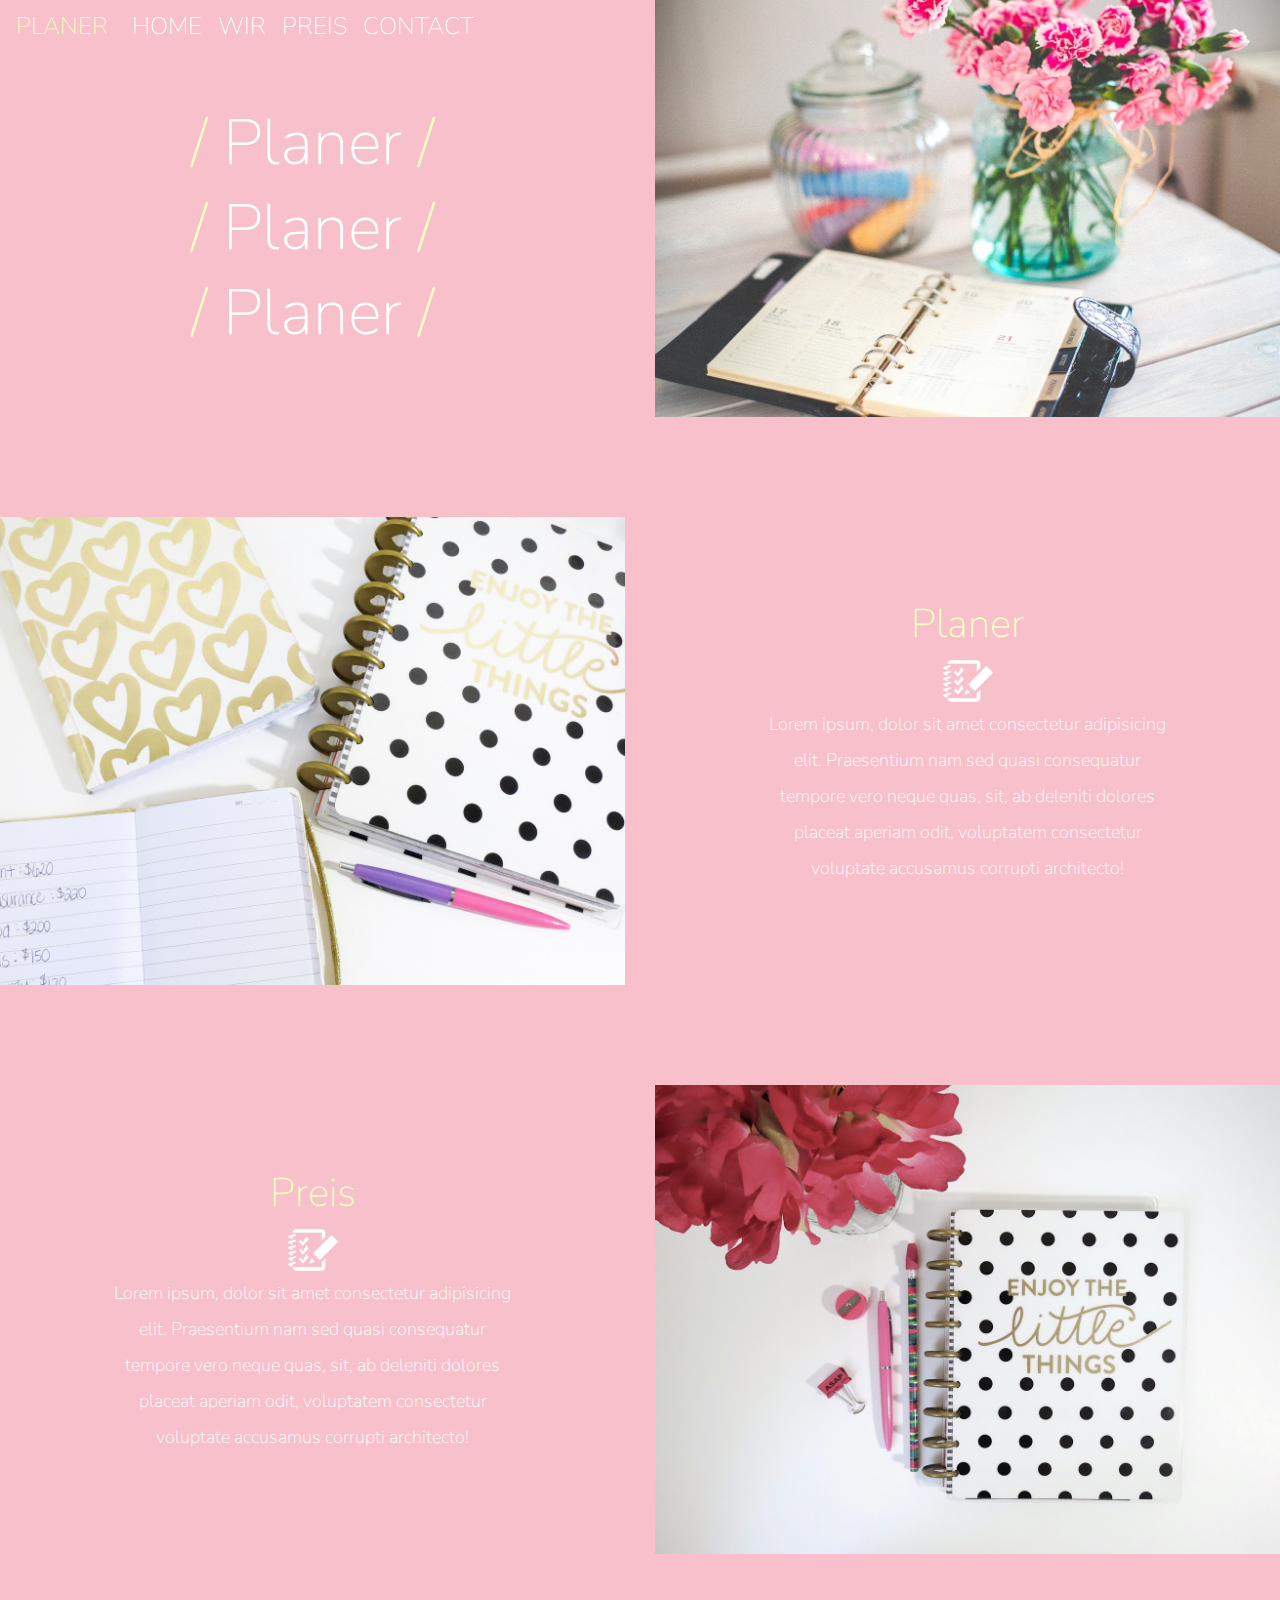
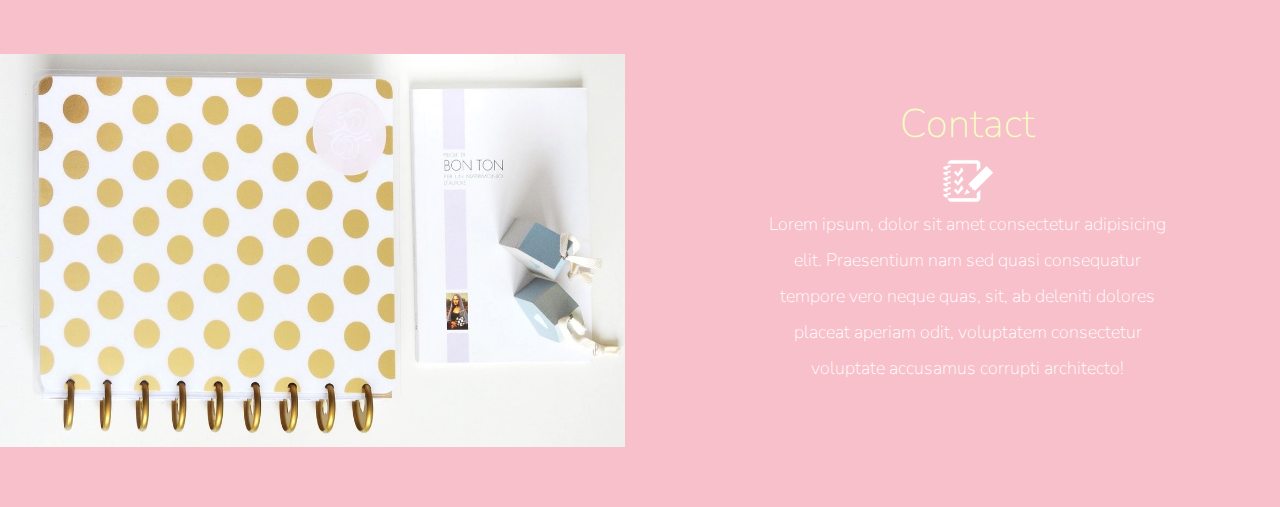
<file: index.html>
<!DOCTYPE html>
<html lang="de">
  <head>
    <meta charset="utf-8">
    <meta http-equiv="X-UA-Compatible" content="IE=edge">
    <meta name="viewport" content="width=device-width, initial-scale=1">
    <title>Planer - Landing page</title>
    <link rel="stylesheet" href="https://stackpath.bootstrapcdn.com/bootstrap/4.4.1/css/bootstrap.min.css">
    <link rel="stylesheet" href="Planer.css">
  </head>
  <body>
    <!-- Navigation -->
    <nav id ="mainNavbar" class="navbar navbar-dark navbar-expand-md py-0 fixed-top"> 
        <a href="#" class="navbar-brand">PLANER</a>
        <button class="navbar-toggler" type="button" data-toggle="collapse" data-target="#navLinks" aria-controls="navLinks" aria-expanded="false" aria-label="Toggle navigation">
            <span class="navbar-toggler-icon"></span>
        </button>
        <div class="collapse navbar-collapse" id="navLinks">
            <ul class="nav navbar-nav">
                <li class="nav-item">
                    <a href="#home" class="nav-link">HOME</a>
                </li>
                <li class="nav-item">
                    <a href="#wir" class="nav-link">WIR</a>
                </li>
                <li class="nav-item">
                    <a href="#preis" class="nav-link">PREIS</a>
                </li>
                <li class="nav-item">
                    <a href="#contact" class="nav-link">CONTACT</a>
                </li>
            </ul>
        </div>
    </nav>
    <!-- Section "Home" -->
    <section class="container-fluid px-0" id="home">
        <div class="row align-items-center">
            <div class="col-lg-6">
                <div id="headingGroup" class="text-white text-center d-none d-lg-block mt-5">
                    <h1 class="text-center"><span>/ </span>Planer<span> /</span></h1>
                    <h1 class="text-center"><span>/ </span>Planer<span> /</span></h1>
                    <h1 class="text-center"><span>/ </span>Planer<span> /</span></h1>
                </div>
            </div>
            <div class="col-lg-6">
                <img class="img-fluid" src="img/bild3.jpg" alt="Blumen">
            </div>
        </div>
    </section>
    <!-- Section "Wir" -->
    <section class="container-fluid px-0" id="wir">
        <div class="row align-items-center content">
            <div class="col-md-6 order-2 order-md-1" >
                <img class="img-fluid" src="img/bild2.jpg" alt="Planner">
            </div>
            <div class="col-md-6 text-center order-1 order-md-2">
                <div class="row justify-content-center">
                    <div class="col-10 col-lg-8 textClass mb-5 mb-md-0">
                        <h2>Planer</h2>
                        <img class="d-none d-lg-inline" src="img/icon_plan.png" alt="Icon">
                        <p class="lead">
                            Lorem ipsum, dolor sit amet consectetur adipisicing elit. Praesentium nam sed quasi consequatur tempore vero neque quas, sit, ab deleniti dolores placeat aperiam odit, voluptatem consectetur voluptate accusamus corrupti architecto!
                        </p>
                    </div>
                </div>
             </div>
        </div>
    </section>
    <!-- Section "Preis" -->
    <section class="container-fluid px-0" id="preis">
        <div class="row align-items-center content">
            <div class="col-md-6 text-center">
                <div class="row justify-content-center">
                    <div class="col-10 col-lg-8 textClass mb-5 mb-md-0">
                        <h2>Preis</h2>
                        <img class="d-none d-lg-inline" src="img/icon_plan.png" alt="Icon">
                        <p class="lead">
                            Lorem ipsum, dolor sit amet consectetur adipisicing elit. Praesentium nam sed quasi consequatur tempore vero neque quas, sit, ab deleniti dolores placeat aperiam odit, voluptatem consectetur voluptate accusamus corrupti architecto!
                        </p>
                    </div>
                </div>
            </div>
            <div class="col-md-6" >
                <img class="img-fluid" src="img/bild4.jpg" alt="Planner">
            </div>
        </div>
    </section>
    <!-- Section "Contact" -->
    <section class="container-fluid px-0" id="contact">
        <div class="row align-items-center content">
            <div class="col-md-6 order-2 order-md-1" >
                <img class="img-fluid" src="img/bild1.jpg" alt="Planner">
            </div>
            <div class="col-md-6 text-center order-1 order-md-2">
                <div class="row justify-content-center">
                    <div class="col-10 col-lg-8 textClass mb-5 mb-md-0">
                        <h2>Contact</h2>
                        <img class="d-none d-lg-inline" src="img/icon_plan.png" alt="Icon">
                        <p class="lead">
                            Lorem ipsum, dolor sit amet consectetur adipisicing elit. Praesentium nam sed quasi consequatur tempore vero neque quas, sit, ab deleniti dolores placeat aperiam odit, voluptatem consectetur voluptate accusamus corrupti architecto!
                        </p>
                    </div>
                </div>
             </div>
        </div>
    </section>

    <script src="https://code.jquery.com/jquery-3.4.1.min.js"></script>
    <script src="https://stackpath.bootstrapcdn.com/bootstrap/4.3.1/js/bootstrap.min.js" integrity="sha384-JjSmVgyd0p3pXB1rRibZUAYoIIy6OrQ6VrjIEaFf/nJGzIxFDsf4x0xIM+B07jRM" crossorigin="anonymous"></script>
    
    <!-- Beim Scrollen wird die Farbe vom Navbar geändert-->
    <script>
        $(document).scroll(function(){
            var $nav =$("#mainNavbar");
            $nav.toggleClass("scrolled",$(this).scrollTop()>$nav.height());
        });
    </script>  
  </body>
</html>
</file>
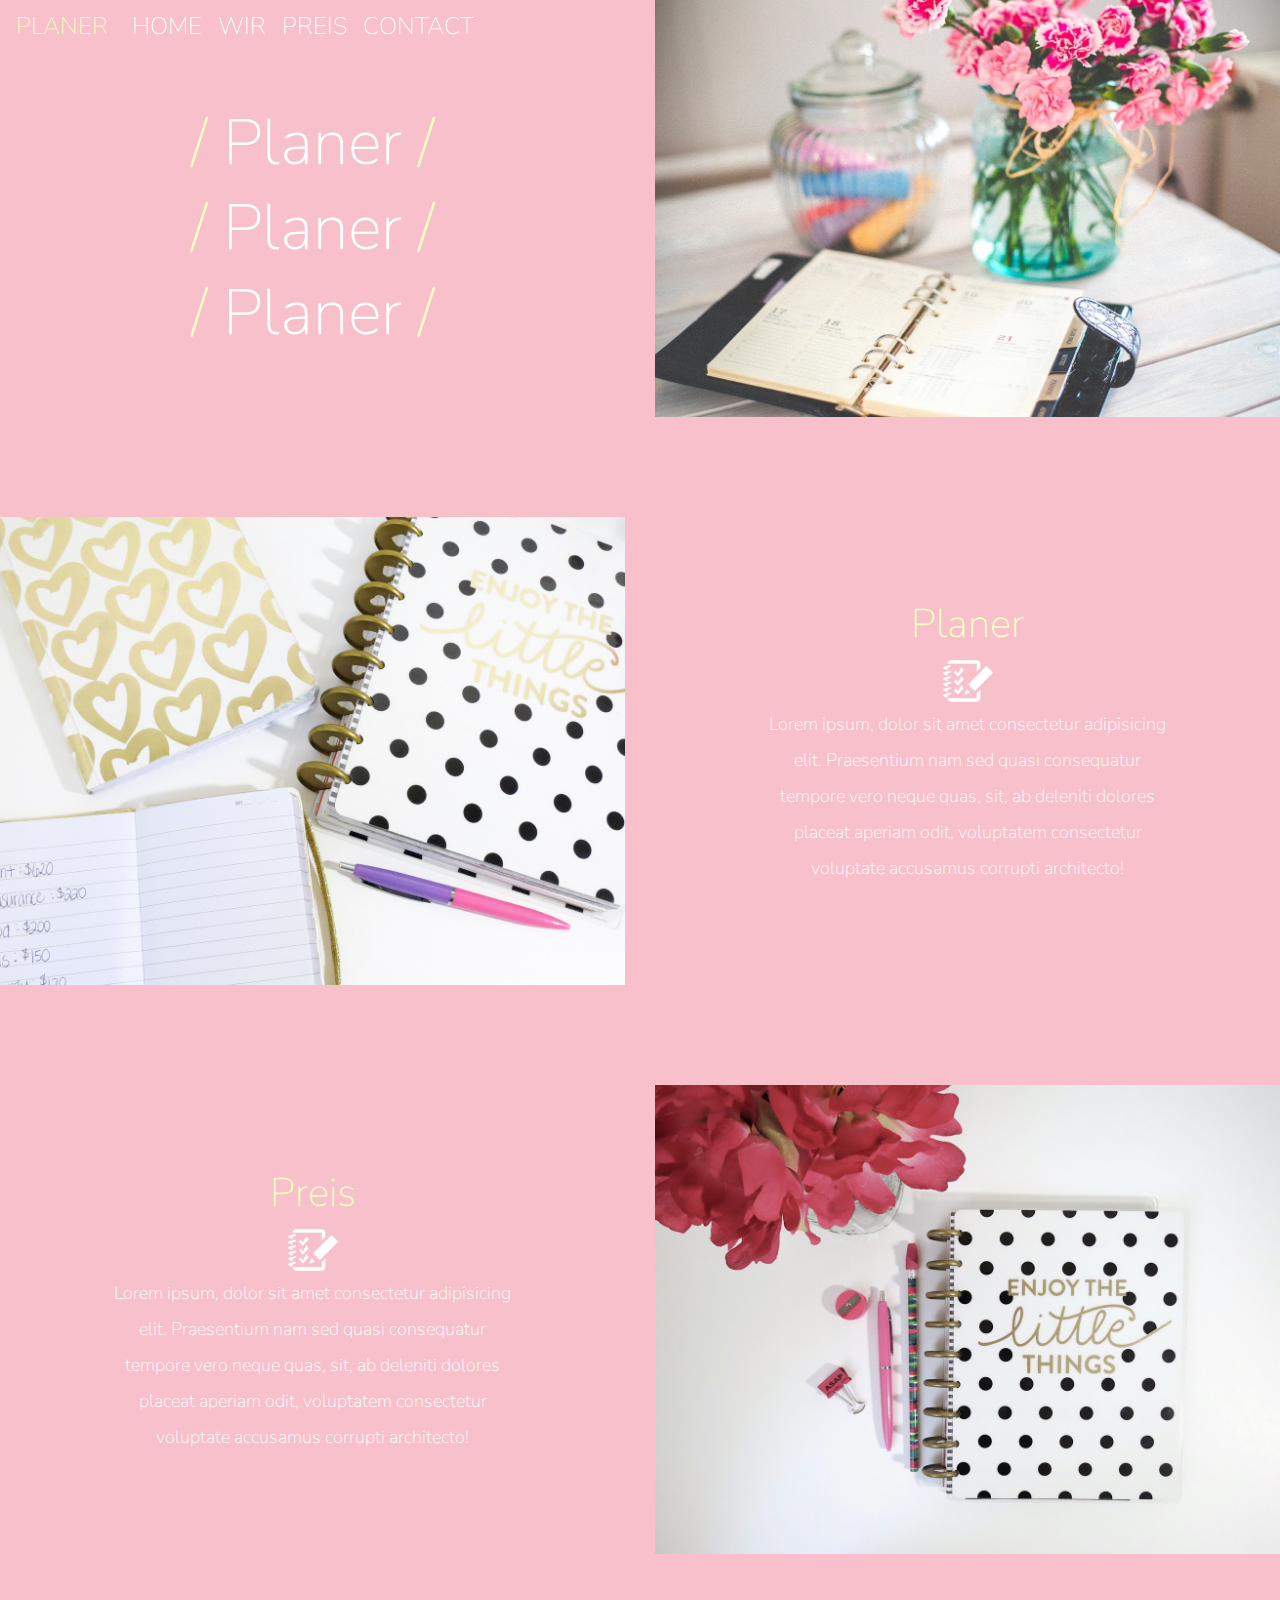
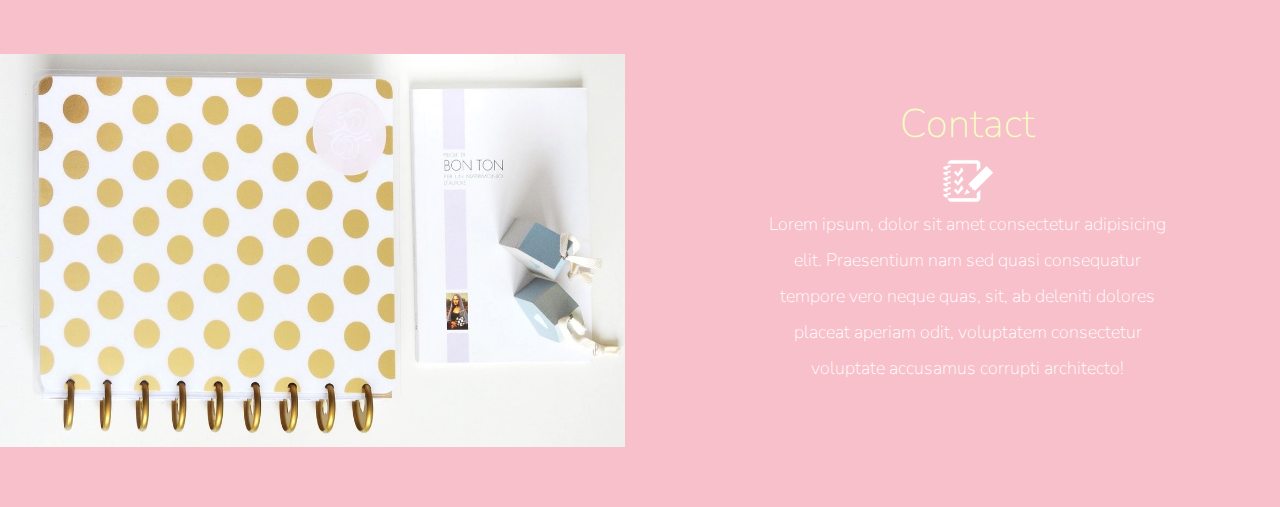
<file: Planer.html>
<!DOCTYPE html>
<html lang="de">
  <head>
    <meta charset="utf-8">
    <meta http-equiv="X-UA-Compatible" content="IE=edge">
    <meta name="viewport" content="width=device-width, initial-scale=1">
    <title>Planer - Landing page</title>
    <link rel="stylesheet" href="https://stackpath.bootstrapcdn.com/bootstrap/4.4.1/css/bootstrap.min.css">
    <link rel="stylesheet" href="Planer.css">
  </head>
  <body>
    <!-- Navigation -->
    <nav id ="mainNavbar" class="navbar navbar-dark navbar-expand-md py-0 fixed-top"> 
        <a href="#" class="navbar-brand">PLANER</a>
        <button class="navbar-toggler" type="button" data-toggle="collapse" data-target="#navLinks" aria-controls="navLinks" aria-expanded="false" aria-label="Toggle navigation">
            <span class="navbar-toggler-icon"></span>
        </button>
        <div class="collapse navbar-collapse" id="navLinks">
            <ul class="nav navbar-nav">
                <li class="nav-item">
                    <a href="#home" class="nav-link">HOME</a>
                </li>
                <li class="nav-item">
                    <a href="#wir" class="nav-link">WIR</a>
                </li>
                <li class="nav-item">
                    <a href="#preis" class="nav-link">PREIS</a>
                </li>
                <li class="nav-item">
                    <a href="#contact" class="nav-link">CONTACT</a>
                </li>
            </ul>
        </div>
    </nav>
    <!-- Section "Home" -->
    <section class="container-fluid px-0" id="home">
        <div class="row align-items-center">
            <div class="col-lg-6">
                <div id="headingGroup" class="text-white text-center d-none d-lg-block mt-5">
                    <h1 class="text-center"><span>/ </span>Planer<span> /</span></h1>
                    <h1 class="text-center"><span>/ </span>Planer<span> /</span></h1>
                    <h1 class="text-center"><span>/ </span>Planer<span> /</span></h1>
                </div>
            </div>
            <div class="col-lg-6">
                <img class="img-fluid" src="img/bild3.jpg" alt="Blumen">
            </div>
        </div>
    </section>
    <!-- Section "Wir" -->
    <section class="container-fluid px-0" id="wir">
        <div class="row align-items-center content">
            <div class="col-md-6 order-2 order-md-1" >
                <img class="img-fluid" src="img/bild2.jpg" alt="Planner">
            </div>
            <div class="col-md-6 text-center order-1 order-md-2">
                <div class="row justify-content-center">
                    <div class="col-10 col-lg-8 textClass mb-5 mb-md-0">
                        <h2>Planer</h2>
                        <img class="d-none d-lg-inline" src="img/icon_plan.png" alt="Icon">
                        <p class="lead">
                            Lorem ipsum, dolor sit amet consectetur adipisicing elit. Praesentium nam sed quasi consequatur tempore vero neque quas, sit, ab deleniti dolores placeat aperiam odit, voluptatem consectetur voluptate accusamus corrupti architecto!
                        </p>
                    </div>
                </div>
             </div>
        </div>
    </section>
    <!-- Section "Preis" -->
    <section class="container-fluid px-0" id="preis">
        <div class="row align-items-center content">
            <div class="col-md-6 text-center">
                <div class="row justify-content-center">
                    <div class="col-10 col-lg-8 textClass mb-5 mb-md-0">
                        <h2>Preis</h2>
                        <img class="d-none d-lg-inline" src="img/icon_plan.png" alt="Icon">
                        <p class="lead">
                            Lorem ipsum, dolor sit amet consectetur adipisicing elit. Praesentium nam sed quasi consequatur tempore vero neque quas, sit, ab deleniti dolores placeat aperiam odit, voluptatem consectetur voluptate accusamus corrupti architecto!
                        </p>
                    </div>
                </div>
            </div>
            <div class="col-md-6" >
                <img class="img-fluid" src="img/bild4.jpg" alt="Planner">
            </div>
        </div>
    </section>
    <!-- Section "Contact" -->
    <section class="container-fluid px-0" id="contact">
        <div class="row align-items-center content">
            <div class="col-md-6 order-2 order-md-1" >
                <img class="img-fluid" src="img/bild1.jpg" alt="Planner">
            </div>
            <div class="col-md-6 text-center order-1 order-md-2">
                <div class="row justify-content-center">
                    <div class="col-10 col-lg-8 textClass mb-5 mb-md-0">
                        <h2>Contact</h2>
                        <img class="d-none d-lg-inline" src="img/icon_plan.png" alt="Icon">
                        <p class="lead">
                            Lorem ipsum, dolor sit amet consectetur adipisicing elit. Praesentium nam sed quasi consequatur tempore vero neque quas, sit, ab deleniti dolores placeat aperiam odit, voluptatem consectetur voluptate accusamus corrupti architecto!
                        </p>
                    </div>
                </div>
             </div>
        </div>
    </section>

    <script src="https://code.jquery.com/jquery-3.4.1.min.js"></script>
    <script src="https://stackpath.bootstrapcdn.com/bootstrap/4.3.1/js/bootstrap.min.js" integrity="sha384-JjSmVgyd0p3pXB1rRibZUAYoIIy6OrQ6VrjIEaFf/nJGzIxFDsf4x0xIM+B07jRM" crossorigin="anonymous"></script>
    
    <!-- Beim Scrollen wird die Farbe vom Navbar geändert-->
    <script>
        $(document).scroll(function(){
            var $nav =$("#mainNavbar");
            $nav.toggleClass("scrolled",$(this).scrollTop()>$nav.height());
        });
    </script>  
  </body>
</html>
</file>
<file: Planer.css>
@import url('https://fonts.googleapis.com/css?family=Nunito&display=swap');

body {
    font-family: 'Nunito', sans-serif;
    background-color: #f7c0cb;
}

.textClass h2 {
    color: rgb(246, 252, 196);
    font-weight: 100;
    font-size: 2.5rem;
}

.textClass p {
    color: #ffffff;
    font-weight: 100;
    font-size: 1.125rem;
    line-height: 2;
}

.content {
    margin-top: 100px;
    margin-bottom: 60px;
}

#mainNavbar {
    font-weight: 100;
    font-size: 1.5rem;
}

#mainNavbar .nav-link {
    color: white;
}

#mainNavbar .nav-link:hover {
    color: rgb(246, 252, 196);
}

#mainNavbar .navbar-brand {
    font-size: 1.5rem;
    color: rgb(246, 252, 196);
    font-weight: 100;
}

#headingGroup span {
    color: rgb(246, 252, 196);
}

#headingGroup h1 {
    font-weight:100;
    font-size: 4rem;
}

.navbar.scrolled {
    background-color: #f498b8;
    transition: background-color 0.5s;
    -webkit-transition: background-color 0.5s;
    -o-transition: background-color 0.5s;
}

@media (max-width: 1200px) {
    #headingGroup h1 {
        font-weight:100;
        font-size: 3rem;
    }
}
</file>
